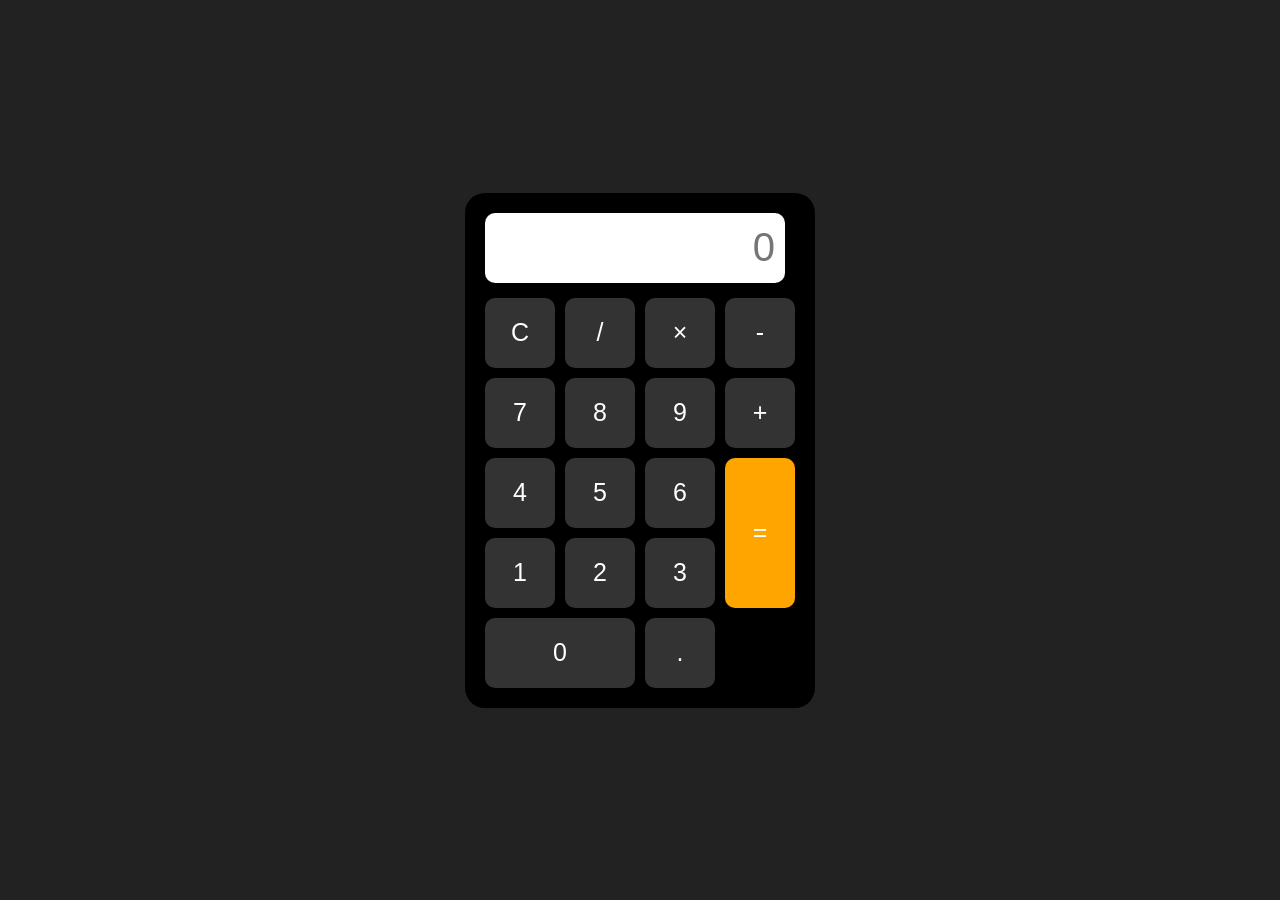
<file: Calculator/index.html>
<!DOCTYPE html>
<html lang="en">
<head>
  <meta charset="UTF-8" />
  <meta name="viewport" content="width=device-width, initial-scale=1.0"/>
  <title>My Calculator</title>
  <link rel="stylesheet" href="style.css" />
</head>
<body>

  <div class="calculator">
    <input type="text" id="display" readonly placeholder="0" />

    <div class="buttons">
      <button onclick="clearAll()">C</button>
      <button onclick="addToDisplay('/')">/</button>
      <button onclick="addToDisplay('*')">×</button>
      <button onclick="addToDisplay('-')">-</button>

      <button onclick="addToDisplay('7')">7</button>
      <button onclick="addToDisplay('8')">8</button>
      <button onclick="addToDisplay('9')">9</button>
      <button onclick="addToDisplay('+')">+</button>

      <button onclick="addToDisplay('4')">4</button>
      <button onclick="addToDisplay('5')">5</button>
      <button onclick="addToDisplay('6')">6</button>
      <button onclick="calculate()" class="equal">=</button>

      <button onclick="addToDisplay('1')">1</button>
      <button onclick="addToDisplay('2')">2</button>
      <button onclick="addToDisplay('3')">3</button>
      <button onclick="addToDisplay('0')" class="zero">0</button>

      <button onclick="addToDisplay('.')">.</button>
    </div>
  </div>

  <script src="script.js"></script>
</body>
</html>
</file>
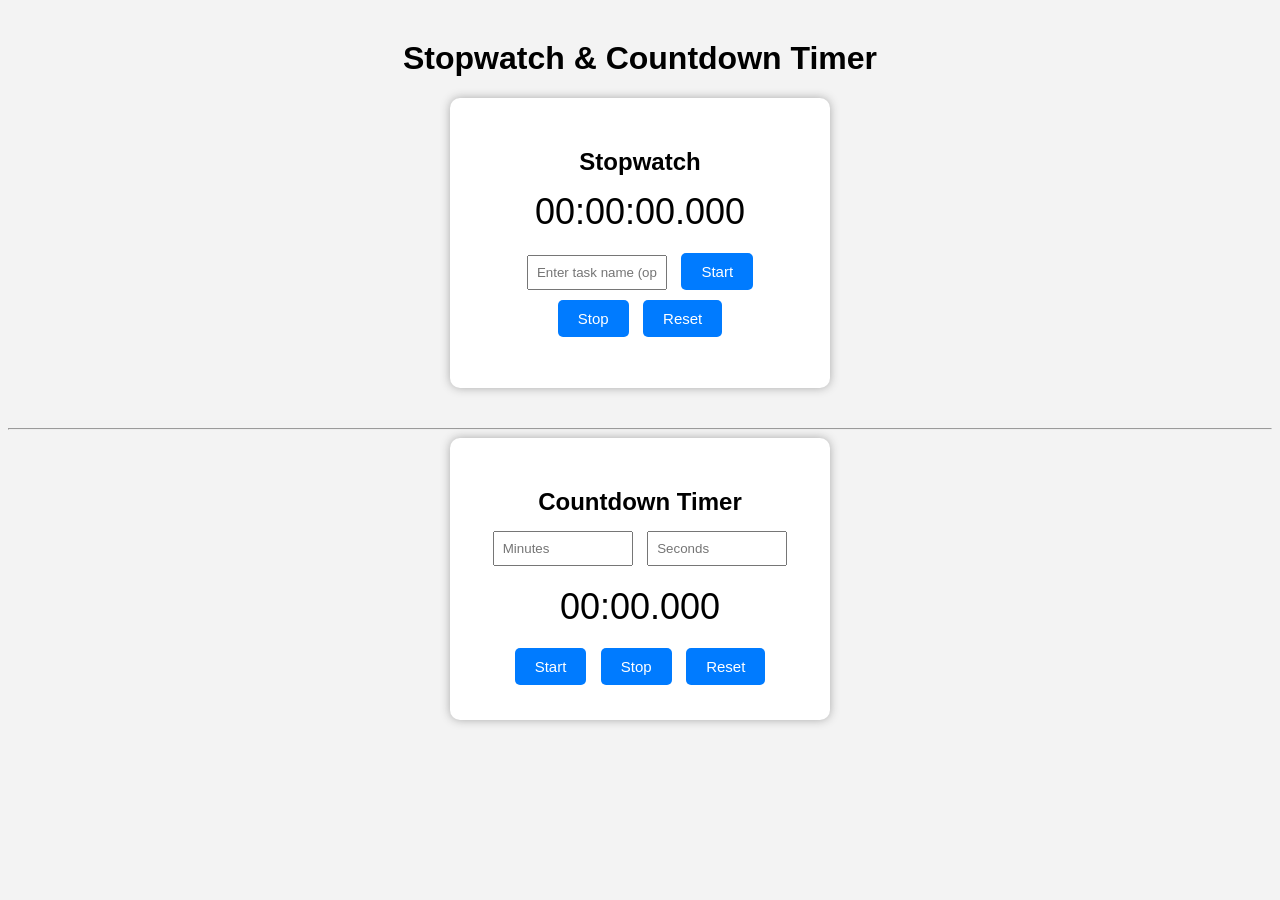
<file: Stopwatch and Countdown Timer/index.html>
<!DOCTYPE html>
<html lang="en">
<head>
    <meta charset="UTF-8">
    <meta name="viewport" content="width=device-width, initial-scale=1.0">
    <title>Stopwatch & Countdown Timer</title>
    <link rel="stylesheet" href="style.css">
</head>
<body>

    <h1>Stopwatch & Countdown Timer</h1>

    <!-- Stopwatch Section -->
    <div class="watch">
        <h2>Stopwatch</h2>
        <p id="sw-display">00:00:00.000</p>

        <input type="text" id="sw-task" placeholder="Enter task name (optional)">

        <button id="sw-start">Start</button>
        <button id="sw-stop">Stop</button>
        <button id="sw-reset">Reset</button>

        <p id="sw-result"></p>
    </div>

    <hr>

    <!-- Countdown Timer Section -->
    <div class="watch">
        <h2>Countdown Timer</h2>

        <input type="number" id="minutes" placeholder="Minutes">
        <input type="number" id="seconds" placeholder="Seconds">

        <p id="timer-display">00:00.000</p>

        <button id="timer-start">Start</button>
        <button id="timer-stop">Stop</button>
        <button id="timer-reset">Reset</button>
    </div>

    <script src="script.js"></script>
</body>
</html>
</file>
<file: Calculator/style.css>
body {
  background: #222;
  display: flex;
  justify-content: center;
  align-items: center;
  height: 100vh;
  margin: 0;
}

.calculator {
  background: #000;
  padding: 20px;
  border-radius: 20px;
}

#display {
  width: 280px;
  height: 70px;
  font-size: 40px;
  text-align: right;
  padding: 0 10px;
  margin-bottom: 15px;
  border: none;
  border-radius: 10px;
}

.buttons {
  display: grid;
  grid-template-columns: repeat(4, 70px);
  gap: 10px;
}

button {
  width: 70px;
  height: 70px;
  font-size: 25px;
  border: none;
  border-radius: 10px;
  background: #333;
  color: white;
  cursor: pointer;
}

button:hover {
  background: #555;
}

.equal {
  background: orange;
  grid-row: span 2;       
  height: 150px;
}

.zero {
  grid-column: span 2;     
  width: 150px;
}
</file>
<file: Stopwatch and Countdown Timer/style.css>
body {
    font-family: Arial, sans-serif;
    text-align: center;
    margin-top: 40px;
    background: #f3f3f3;
}

.watch {
    background: white;
    padding: 30px;
    width: 320px;
    margin: auto;
    margin-bottom: 40px;
    border-radius: 10px;
    box-shadow: 0 0 10px #aaa;
}

h2 {
    margin-bottom: 10px;
}

#sw-display, #timer-display {
    font-size: 36px;
    margin: 15px 0;
}

button {
    padding: 10px 20px;
    margin: 5px;
    font-size: 15px;
    border: none;
    background: #007bff;
    color: white;
    border-radius: 5px;
    cursor: pointer;
}

button:hover {
    background: #0056b3;
}

input {
    padding: 8px;
    margin: 5px;
    width: 120px;
}
</file>
